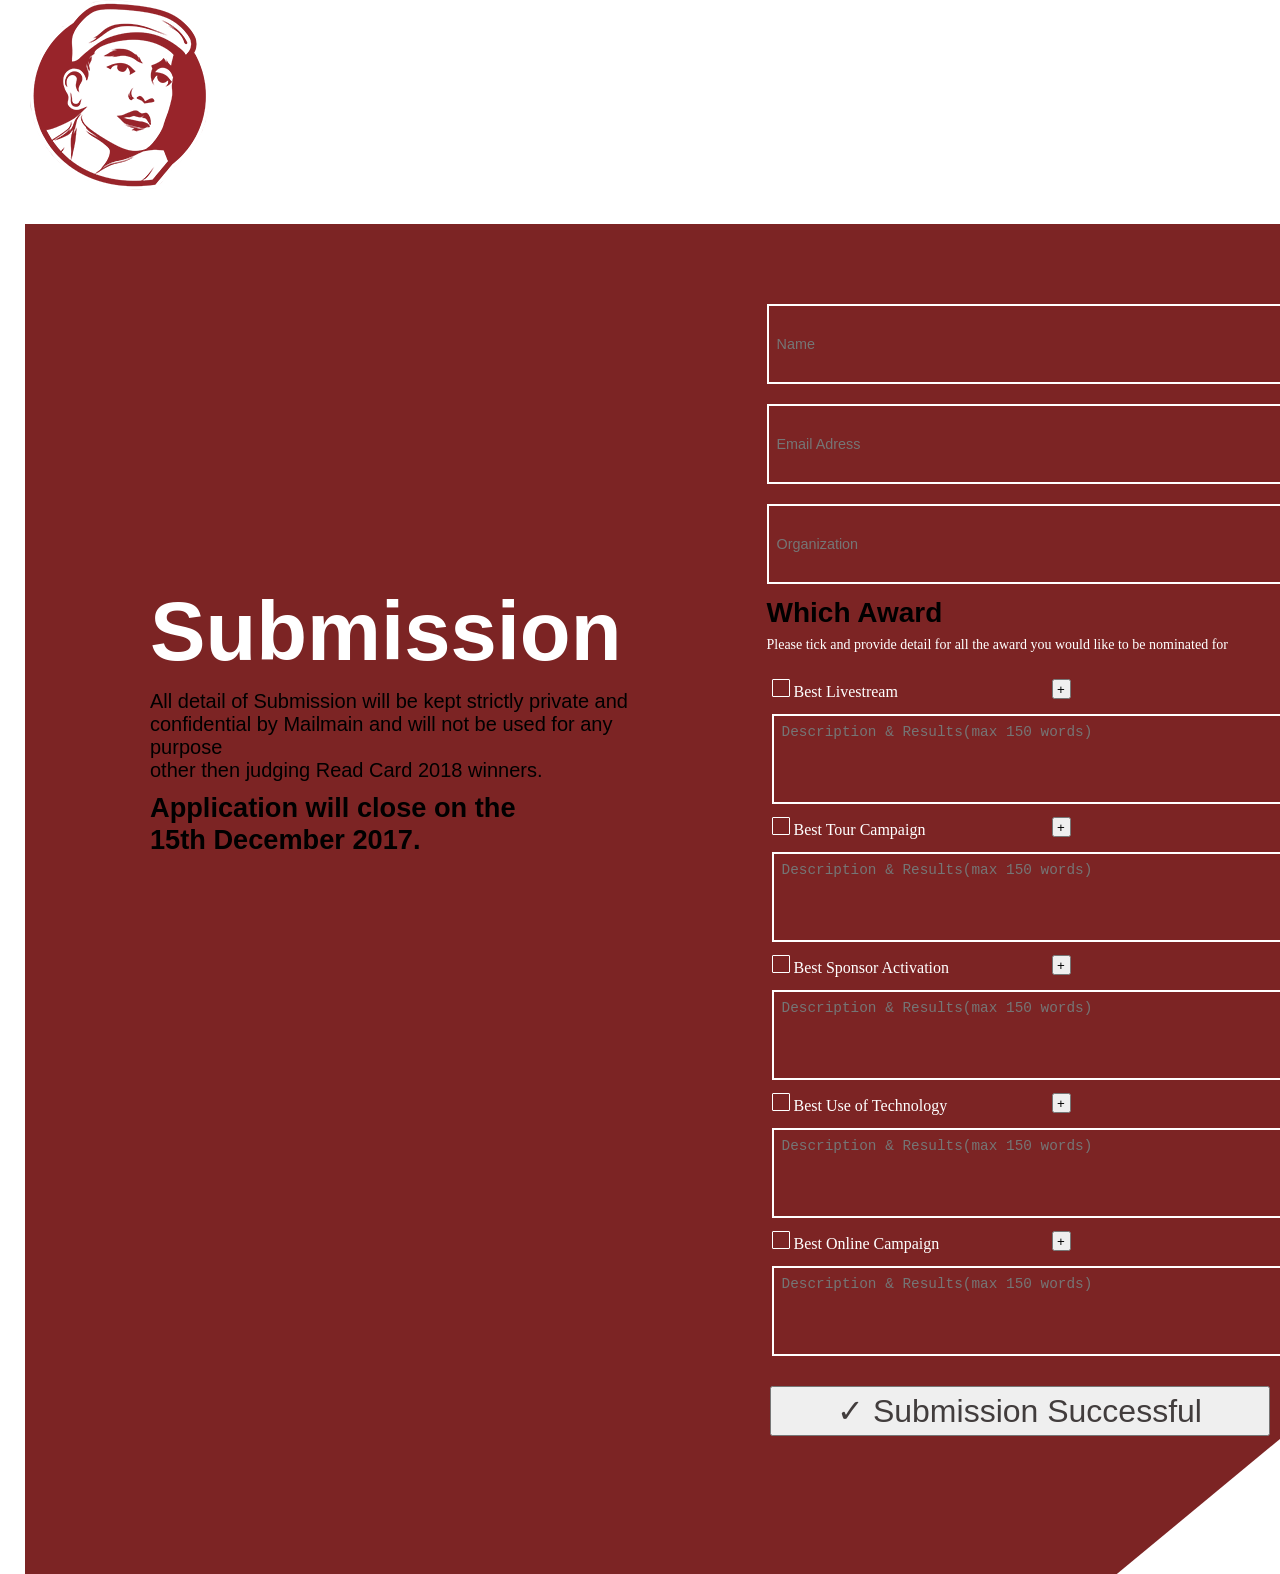
<file: index.html>
<!DOCTYPE html>
<html lang="en">
<head>
    <meta charset="UTF-8">
    <meta name="viewport" content="width=device-width, initial-scale=1.0">
    <title>Document</title>
    <link rel="stylesheet" href="style.css">
</head>
<body>
    <header>
        <div class="logo">
            <img src="./logo.png">
            </div>
    </header>
    <main >
    <section class="left">
        <div class="text">
            <h2>Submission</h2>
            <p>All detail of Submission will be kept strictly private and<br> confidential by Mailmain and will not be used for any purpose<br>other then judging Read Card 2018 winners. </p>
            <h4>Application will close on the<br>15th December 2017. </h4>     </div>
            </section>

<section class="right">
<div class="container">
    <div class="form">
    <form>
        <input type="text" placeholder="Name" class="input"><br>
        <input type="text" placeholder="Email Adress" class="input"><br>
        <input type="text" placeholder="Organization" class="input"><br>
        
    </form>
    </div>
    <div class="main-box">
        <h2>Which Award</h2>
        <p>Please tick and provide detail for all the award you would like to be nominated for<br><br></p>
        <div class="top">
         <div class="box1"><input  type="checkbox" class="my-checkbox">  Best Livestream</div>
         <div class="box2"><button>&plus;</button></div>
        </div>
        <div class="bottom"><textarea placeholder="Description & Results(max 150 words)"></textarea></div>
    </div>
        <div class="main-box">
        <div class="top">
         <div class="box1"><input type="checkbox" class="my-checkbox">  Best Tour Campaign</div>
         <div class="box2"><button>&plus;</button></div>
        </div>
        <div class="bottom"><textarea placeholder="Description & Results(max 150 words)"></textarea></div>
    </div>
        <div class="main-box">
        <div class="top">
         <div class="box1"><input type="checkbox" class="my-checkbox">  Best Sponsor Activation</div>
         <div class="box2"><button>&plus;</button></div>
        </div>
        <div class="bottom"><textarea placeholder="Description & Results(max 150 words)"></textarea></div>
    </div>
        <div class="main-box">
        <div class="top">
         <div class="box1"><input type="checkbox" class="my-checkbox">  Best Use of Technology</div>
         <div class="box2"><button>&plus;</button></div>
        </div>
        <div class="bottom"><textarea placeholder="Description & Results(max 150 words)"></textarea></div>
    </div>
        <div class="main-box">
        <div class="top">
         <div class="box1"><input type="checkbox" class="my-checkbox">  Best Online Campaign</div>
         <div class="box2"><button>&plus;</button></div>
        </div>
        <div class="bottom"><textarea placeholder="Description & Results(max 150 words)"></textarea></div>
    </div>
<button class="btn">&#10003; Submission Successful</button>
</div>
</div>
    </section>
    </main>

</body>
</html
</file>
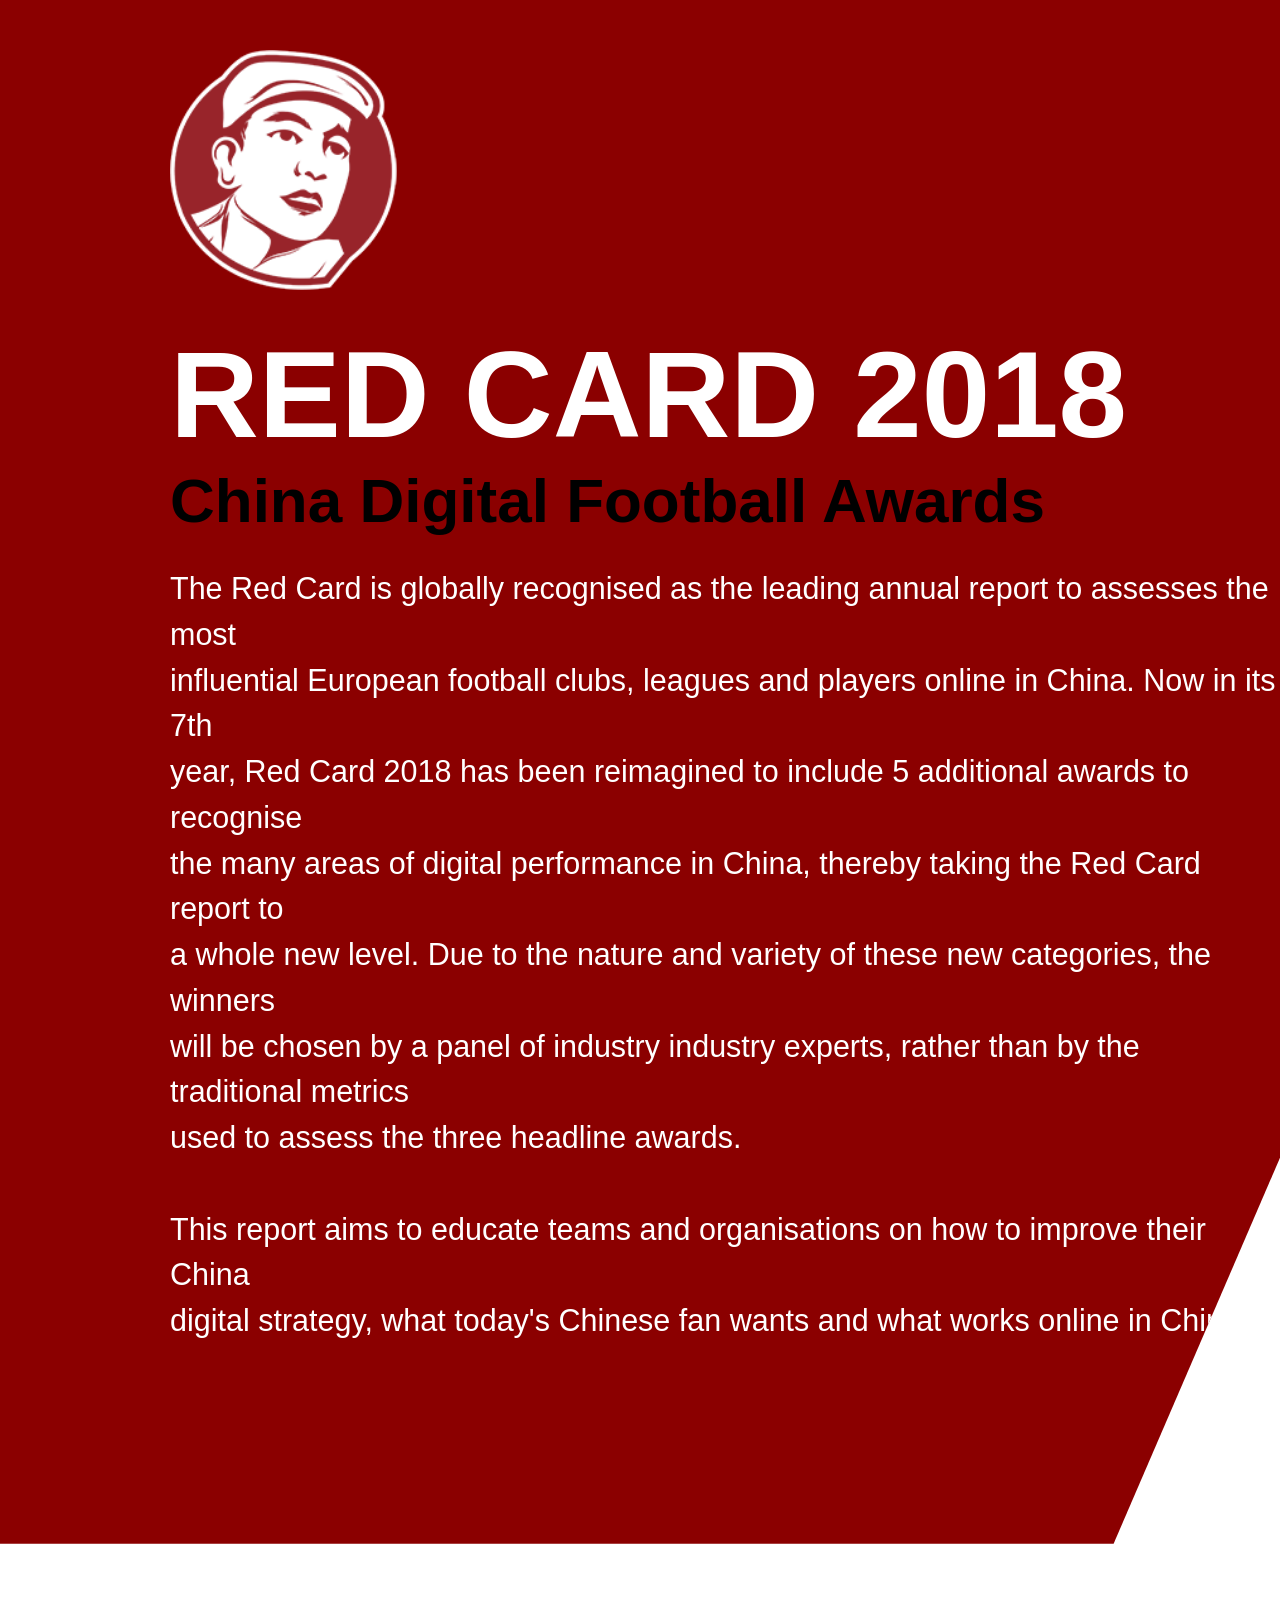
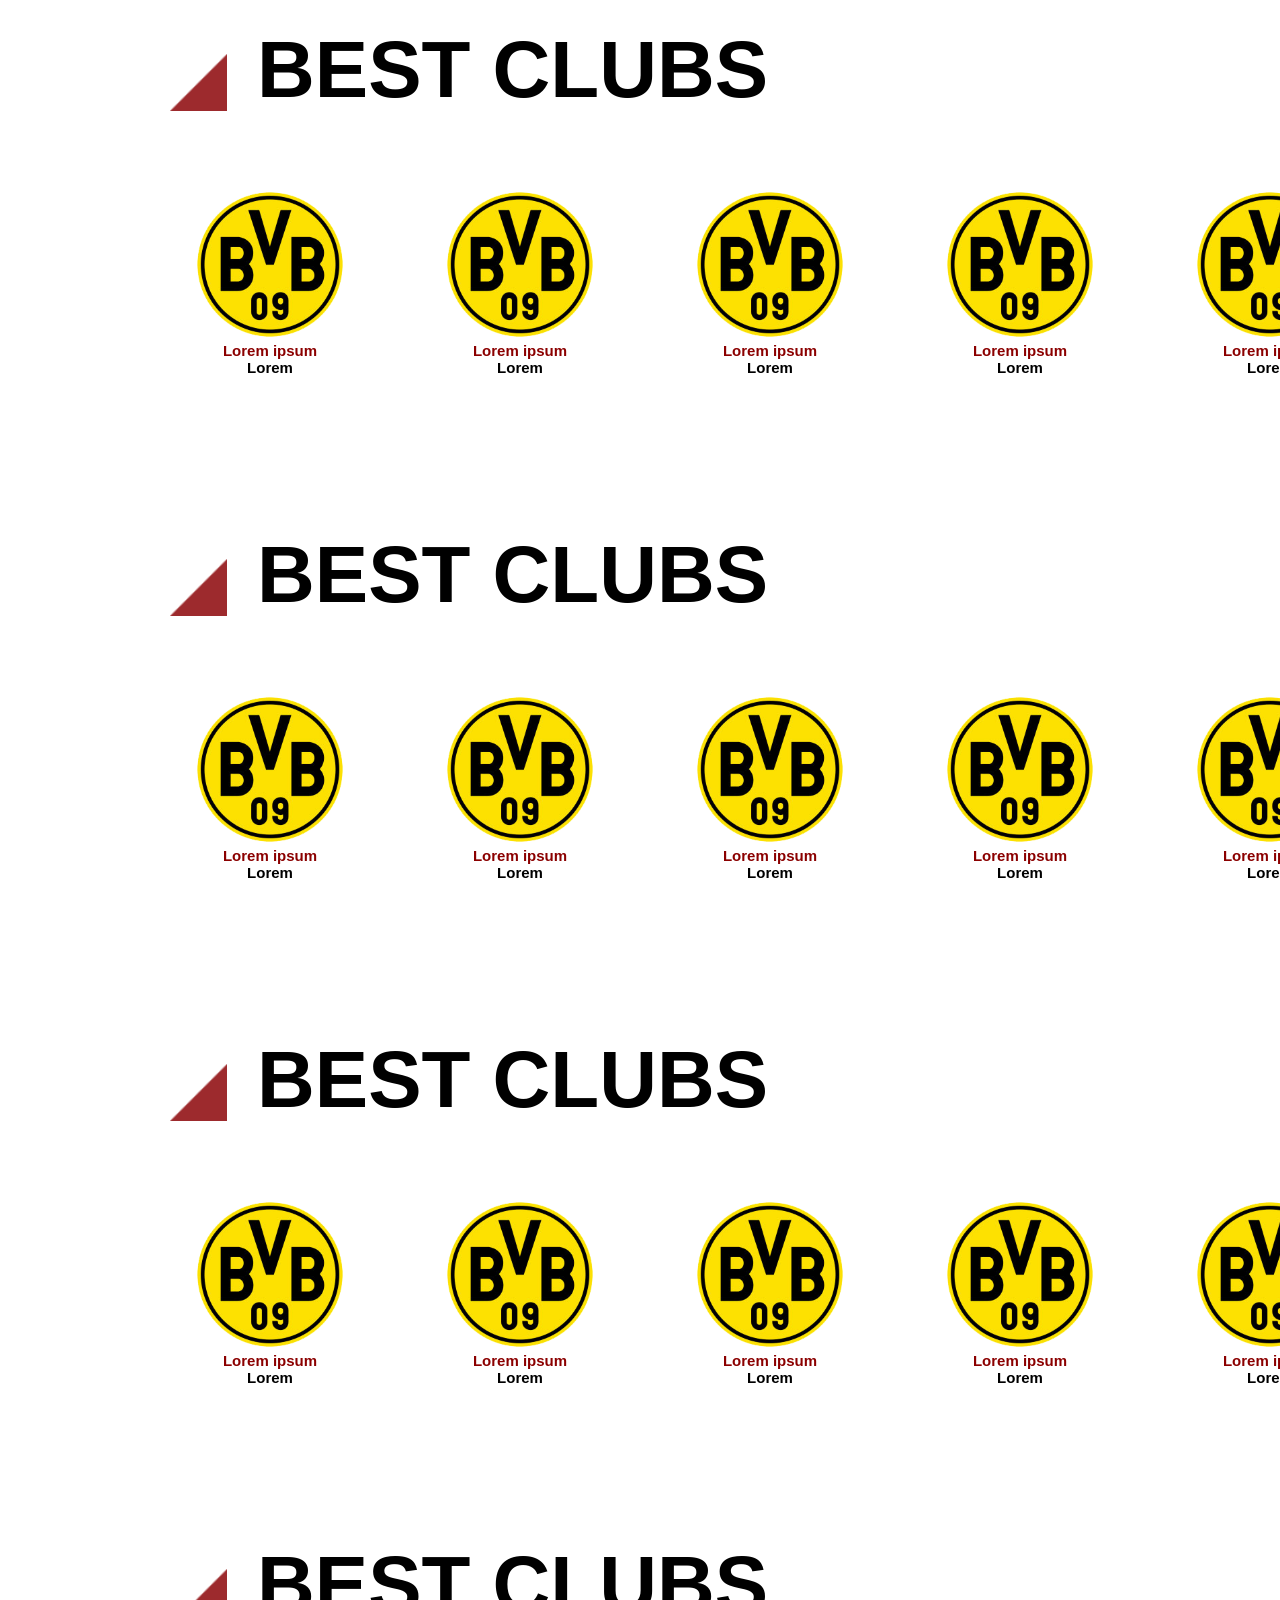
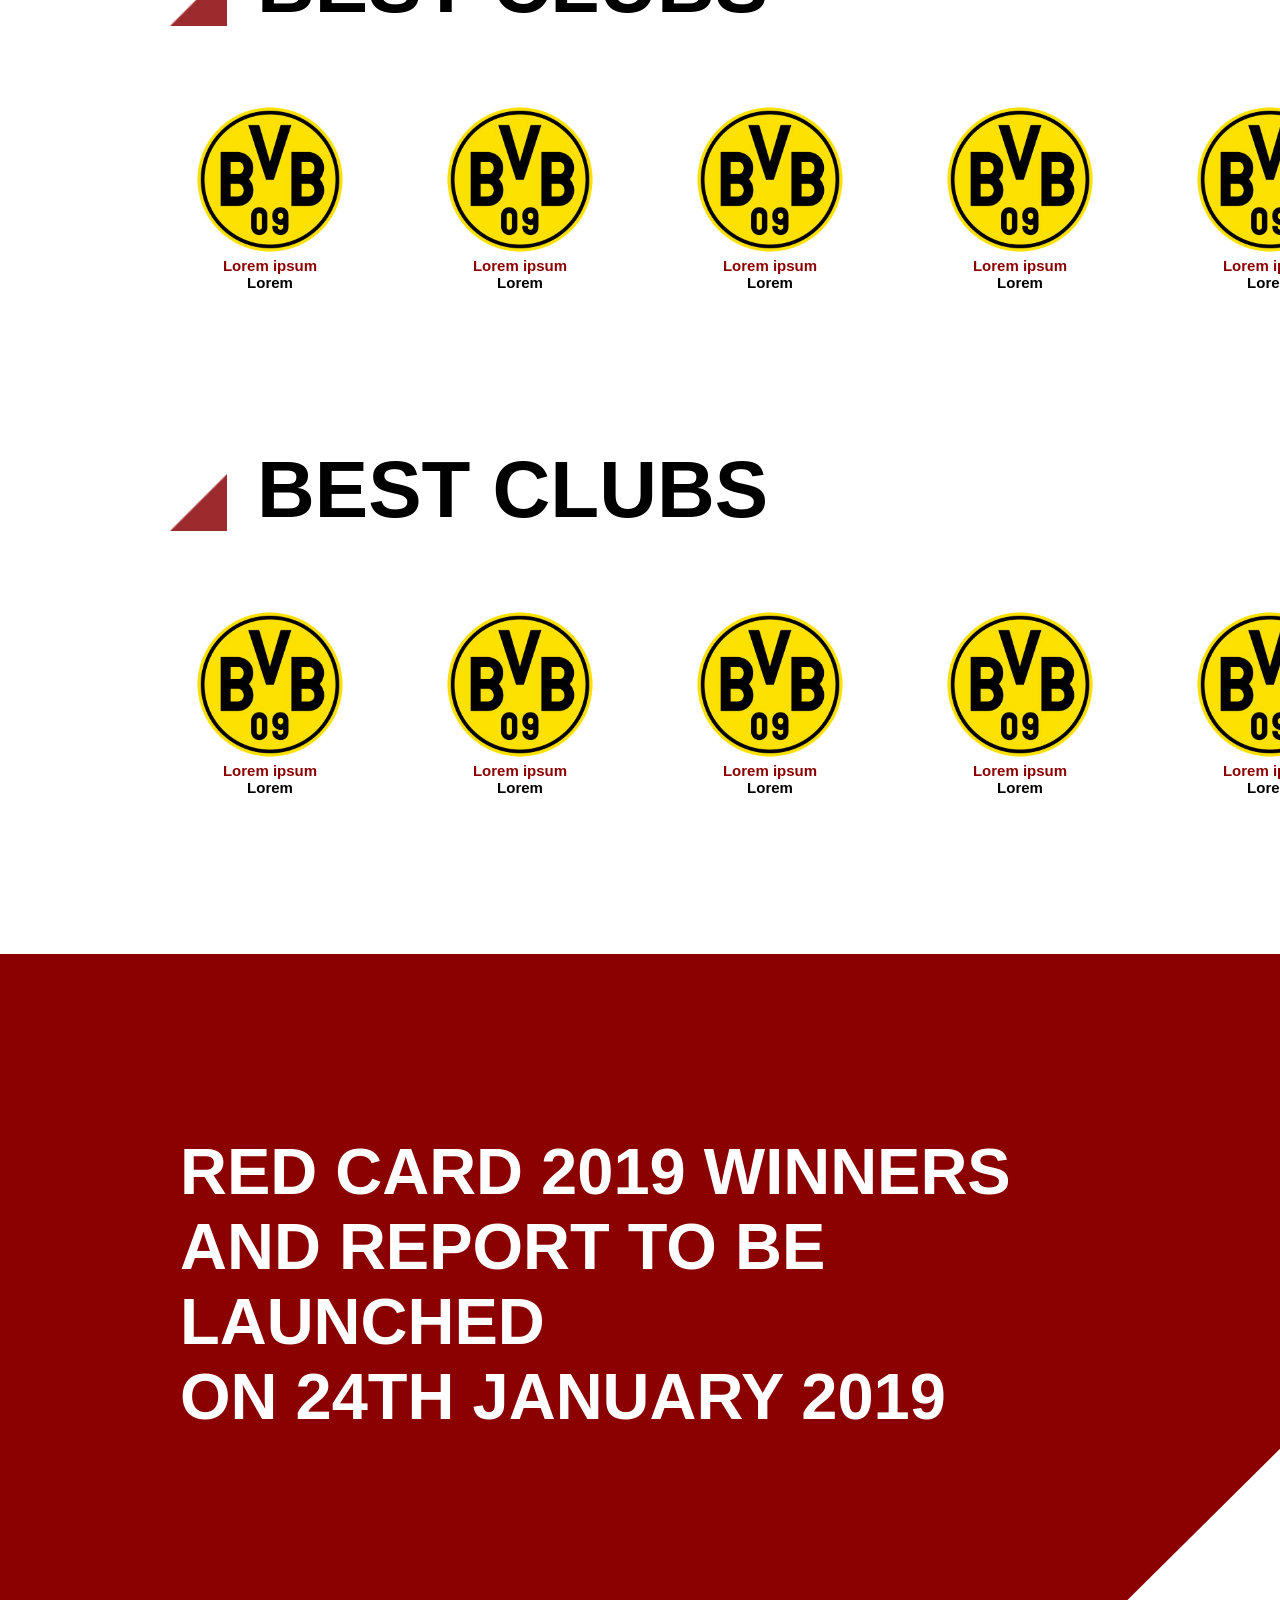
<file: index2.html>
<!DOCTYPE html>
<html lang="en">
<head>
    <meta charset="UTF-8">
    <meta name="viewport" content="width=device-width, initial-scale=1.0">
    <title>Document</title>
    <link rel="stylesheet" href="style2.css">
</head>
<body>
    <header>
        <div class="logo">
            <img src="logo.png">

        </div>
        <div class="text">
            <h1>RED CARD 2018</h1>
            <h2>China Digital Football Awards</h2>
            <p>The Red Card is globally recognised as the leading annual report to assesses the most  <br>influential European football clubs, leagues and players online in China. Now in its 7th <br> year, Red Card 2018 has been reimagined to include 5 additional awards to recognise <br> the many areas of digital performance in China, thereby taking the Red Card report to  <br>a whole new level. Due to the nature and variety of these new categories, the winners <br>will be chosen by a panel of industry industry experts, rather than by the traditional metrics <br> used to assess the three headline awards. <br> <br>
This report aims to educate teams and organisations on how to improve their China <br>digital strategy, what today's Chinese fan wants and what works online in China.</p>
        </div>
    </header>
    <section class="hero">
        <div class="Award">
            <div class="club-up">
                <img src="./icon_awards.png" alt="">
                <h1>BEST CLUBS</h1>
            </div>
        <div class="clubs">
        <div class="club-down">
            <img src="./1.png" alt="">
            <h4>Lorem ipsum</h4>
            <h5>Lorem</h5>
        </div>
             <div class="club-down">
            <img src="./1.png" alt="">
            <h4>Lorem ipsum</h4>
            <h5>Lorem</h5>
        </div>
             <div class="club-down">
            <img src="./1.png" alt="">
            <h4>Lorem ipsum</h4>
            <h5>Lorem</h5>
        </div>
             <div class="club-down">
            <img src="./1.png" alt="">
            <h4>Lorem ipsum</h4>
            <h5>Lorem</h5>
        </div>
             <div class="club-down">
            <img src="./1.png" alt="">
            <h4>Lorem ipsum</h4>
            <h5>Lorem</h5>
        </div>
        </div>
        </div>
         <div class="Award">
            <div class="club-up">
                <img src="./icon_awards.png" alt="">
                <h1>BEST CLUBS</h1>
            </div>
        <div class="clubs">
        <div class="club-down">
            <img src="./1.png" alt="">
            <h4>Lorem ipsum</h4>
            <h5>Lorem</h5>
        </div>
             <div class="club-down">
            <img src="./1.png" alt="">
            <h4>Lorem ipsum</h4>
            <h5>Lorem</h5>
        </div>
             <div class="club-down">
            <img src="./1.png" alt="">
            <h4>Lorem ipsum</h4>
            <h5>Lorem</h5>
        </div>
             <div class="club-down">
            <img src="./1.png" alt="">
            <h4>Lorem ipsum</h4>
            <h5>Lorem</h5>
        </div>
             <div class="club-down">
            <img src="./1.png" alt="">
            <h4>Lorem ipsum</h4>
            <h5>Lorem</h5>
        </div>
        </div>
         </div>
         <div class="Award">
            <div class="club-up">
                <img src="./icon_awards.png" alt="">
                <h1>BEST CLUBS</h1>
            </div>
        <div class="clubs">
        <div class="club-down">
            <img src="./1.png" alt="">
            <h4>Lorem ipsum</h4>
            <h5>Lorem</h5>
        </div>
             <div class="club-down">
            <img src="./1.png" alt="">
            <h4>Lorem ipsum</h4>
            <h5>Lorem</h5>
        </div>
             <div class="club-down">
            <img src="./1.png" alt="">
            <h4>Lorem ipsum</h4>
            <h5>Lorem</h5>
        </div>
             <div class="club-down">
            <img src="./1.png" alt="">
            <h4>Lorem ipsum</h4>
            <h5>Lorem</h5>
        </div>
             <div class="club-down">
            <img src="./1.png" alt="">
            <h4>Lorem ipsum</h4>
            <h5>Lorem</h5>
        </div>
        </div>
         </div>
         <div class="Award">
            <div class="club-up">
                <img src="./icon_awards.png" alt="">
                <h1>BEST CLUBS</h1>
            </div>
        <div class="clubs">
        <div class="club-down">
            <img src="./1.png" alt="">
            <h4>Lorem ipsum</h4>
            <h5>Lorem</h5>
        </div>
             <div class="club-down">
            <img src="./1.png" alt="">
            <h4>Lorem ipsum</h4>
            <h5>Lorem</h5>
        </div>
             <div class="club-down">
            <img src="./1.png" alt="">
            <h4>Lorem ipsum</h4>
            <h5>Lorem</h5>
        </div>
             <div class="club-down">
            <img src="./1.png" alt="">
            <h4>Lorem ipsum</h4>
            <h5>Lorem</h5>
        </div>
             <div class="club-down">
            <img src="./1.png" alt="">
            <h4>Lorem ipsum</h4>
            <h5>Lorem</h5>
        </div>
        </div>
        </div>
         <div class="Award">
            <div class="club-up">
                <img src="./icon_awards.png" alt="">
                <h1>BEST CLUBS</h1>
            </div>
        <div class="clubs">
        <div class="club-down">
            <img src="./1.png" alt="">
            <h4>Lorem ipsum</h4>
            <h5>Lorem</h5>
        </div>
             <div class="club-down">
            <img src="./1.png" alt="">
            <h4>Lorem ipsum</h4>
            <h5>Lorem</h5>
        </div>
             <div class="club-down">
            <img src="./1.png" alt="">
            <h4>Lorem ipsum</h4>
            <h5>Lorem</h5>
        </div>
             <div class="club-down">
            <img src="./1.png" alt="">
            <h4>Lorem ipsum</h4>
            <h5>Lorem</h5>
        </div>
             <div class="club-down">
            <img src="./1.png" alt="">
            <h4>Lorem ipsum</h4>
            <h5>Lorem</h5>
        </div>
        </div>
        </div>
    </section>
    <footer class="report">
     <div class="par">
        <h1>RED CARD 2019 WINNERS <br> AND REPORT TO BE LAUNCHED <br> ON 24TH JANUARY 2019</h1>
    </div>
    </footer>
</body>
</html>
</file>
<file: style.css>
*{
    margin: 0px;
    padding: 0px;
    /* box-sizing: border-box; */
    /* height: 100vh; */

}
html body{
    margin: 0px;
    padding: 0px;
    overflow-x: hidden;
}
main{
    background-color: rgb(124, 36, 36);
    height: 1350px;
    margin-left: 25px;
    margin-top: 30px;
     position: relative;
     display: flex;
        clip-path: polygon(0 0,100% 0 ,100% 90%, 87% 100%,0 100%);
    

}
header img{
    margin-left: 30px;
}
.text h2{
    font-family: Arial, Helvetica, sans-serif;
    font-size: 5.2rem;
    color: white;
    margin-bottom: 10px;
    font-weight: 850;
}
.text h4{
    font-family: Arial, Helvetica, sans-serif;
    color: black;
    font-size: 1.7rem;
    font-weight: 900;
    letter-spacing: opx;

}
.text{
   margin-left: 125px;
   margin-top: 360px;
}
.text p{
    font-size: 20px;
        margin-bottom: 10px;
        font-family: Arial, Helvetica, sans-serif;
}
.container{
    position: relative;
    left: 6.5rem;
    top: 70px; */
    margin-top: 100px;
}
.input{
    width: 500px;
    height: 60px;
    margin: 10px;
     color: white;
      font-size: 0.9rem;
      padding: 0.5rem;
      background-color: rgb(124, 36, 36);
      border: 2px solid white;
    

}
textarea{
    width: 500px;
    height: 70px;
    /* margin: 10px; */
      background-color: rgb(124, 36, 36);
      border: 2px solid white;
      margin-left: 0%;
      color: white;
      font-size: 0.9rem;
      padding: 0.5rem;
    
}
#101{
    height: -1rem;
}
.form h2{
    font-family: Arial, Helvetica, sans-serif;
    margin-top: 10px;
    margin-bottom: 5px;
}
button{
    width: 500px;
    height: 50px;
    /* margin-left: 25px; */
    /* margin-top: 30px; */
    /* font-size: 1rem; */
}
.left, .right{
    width: 50%;

}
.main-box{
    display: grid;
    width: 550px;
    min-height:100px ;
    margin-top: 3px;
    position: relative;
}
.top{
display: grid;
grid-template-columns: 1fr 1fr;
justify-content: start;
gap: 10px;
padding-left: 0px;
}
.box1, .box2{
    height: 10px;
    margin-top: 10px;
    margin-bottom: 10px;
    margin-left: 15px;
    color: white;
    /* border: 2px solid black; */

}

.bottom{
      height: 75px;
      padding: 15px;
      /* border: 1px solid black; */
}
.box2 button{
    /* margin-top: 9px;
    padding-left: 0%; */
    width: 19px;
    height: 20px;
    margin-top: 0px;
    /* margin-top: 0px; */
    /* padding-top: 0px; */
}
.main-box h2{
    font-family: Arial, Helvetica, sans-serif;
    font-size: 28px;
    font-weight: 900;
    margin-left: 10px;
}
.main-box p{
    /* font-family: Arial, Helvetica, sans-serif; */
    font-size: 14px;
    margin-left: 10px;
    margin-top: 8px;
    color: white;
}
.btn{
    font-size: 2rem;
    margin-left: 13px;
    margin-top: 30px;
    color: rgb(66, 61, 61);

}
.my-checkbox {
    appearance: none;
    width: 18px;
    height: 18px;
    background-color:  rgb(124, 36, 36);
    border: 1px solid white;
    border-radius: 1px;
    cursor: pointer;
}

/* When checked */
.my-checkbox:checked {
    background-color: rgb(124, 36, 36);
    border-color: white;
}
.my-checkbox:checked::after {
    content: "✓";
    color: white;
    font-size: 15px;
}
</file>
<file: style2.css>
*{
    padding: 0%;
    margin: 0%;
    box-sizing: border-box;
}
header{
    background-color: darkred;
    padding-top: 50px;
    padding-left: 170px;
    padding-bottom: 200px;
     clip-path: polygon(0 0,100% 0, 100% 75%, 87% 100%, 0 100%);
}
.text h1{
    font-size: 123px;
    color: white;
    font-weight: 700;
    font-family: Arial, Helvetica, sans-serif;
    padding-top: 30px;
}
.text h2{
    font-size: 62px;
    font-family: Arial, Helvetica, sans-serif;
    font-weight: 700;
}
.text p{
    font-size: 30.5px;
    line-height: 1.5;
    color: white;
    font-family: Arial, Helvetica, sans-serif;
    margin-top: 30px;
}
.logo img{
    height: 240px;
    

}
.club-up{
    display: flex;
    margin-top: 80px;

}
.club-up h1{
    font-weight: 800;
    font-size: 80px;
    font-family: Arial, Helvetica, sans-serif;    
}
.club-up img{
    height: 57px;
    margin: 30px;
}
.club-down{
    text-align: center;
}
.club-down img{
    height:57%;
    
}
.club-down h4{
    color:darkred ;
    font-size: 15px;
    font-family: Arial, Helvetica, sans-serif;
}
.club-down h5{
    font-family: Arial, Helvetica, sans-serif;
    font-size:15px;
}
.clubs{
    display: flex;
    gap: 30px;
    padding-top:50px;
    padding-left: 20px;
}
.hero{
    padding-left: 140px;
    
}
.report{
    background-color: darkred;
    margin-top: 85px;
}
.par h1{
    padding: 180px;
    color: white;
    font-family: Arial, Helvetica, sans-serif;
    font-size: 65px;
}
footer{
     clip-path: polygon(0 0,100% 0, 100% 75%, 87% 100%, 0 100%);
}
</file>
